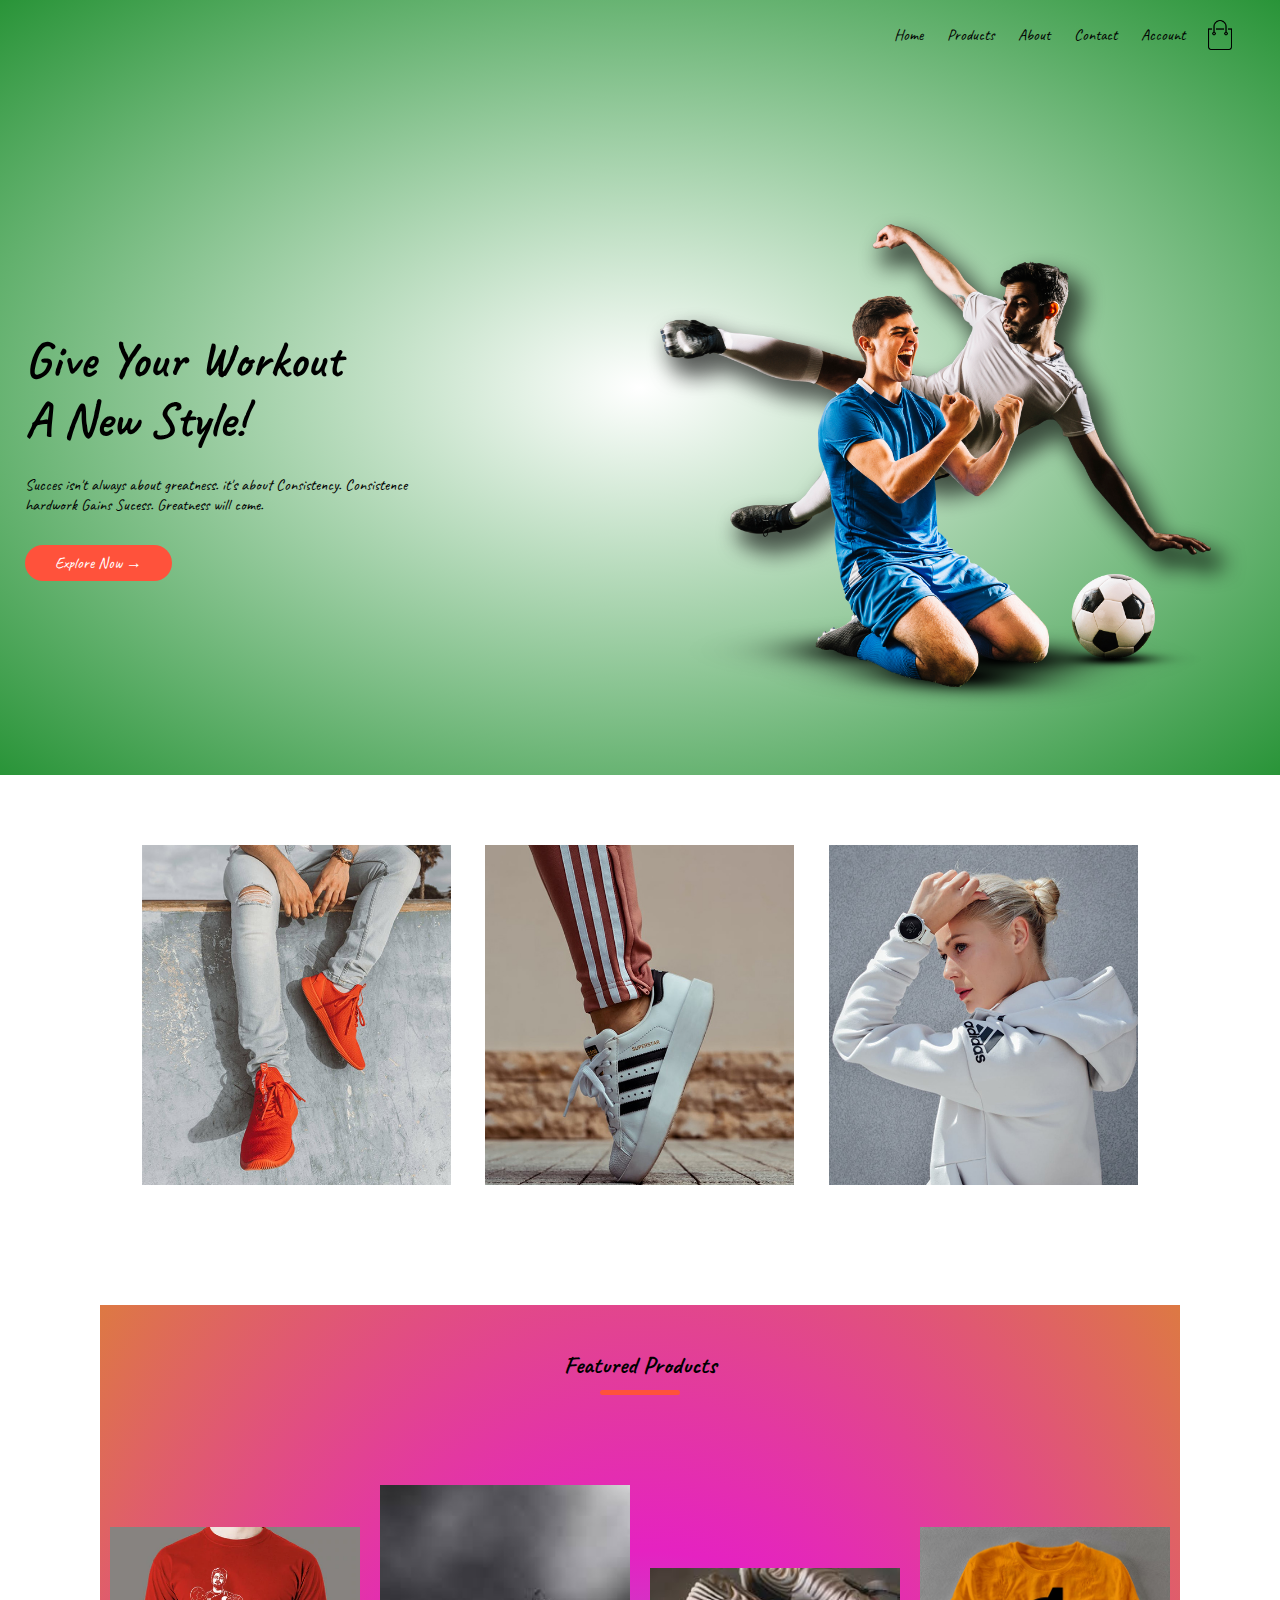
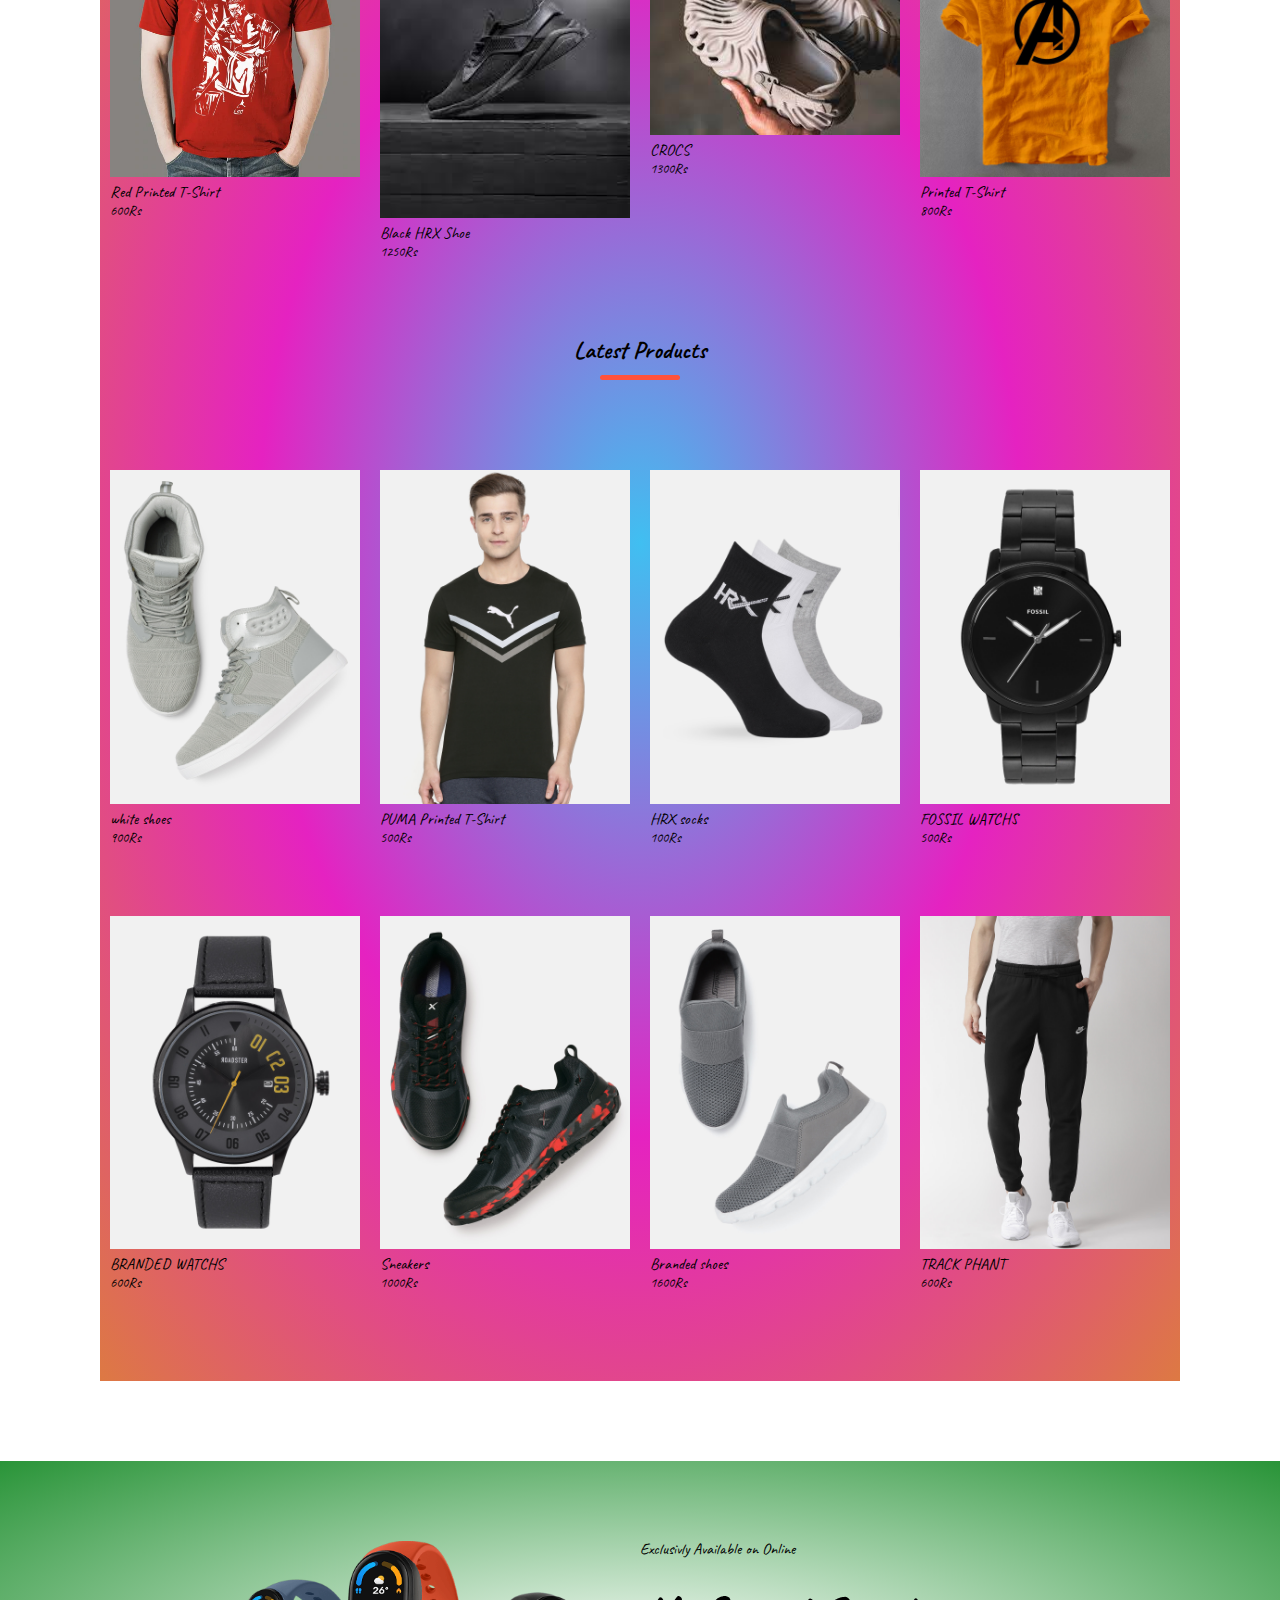
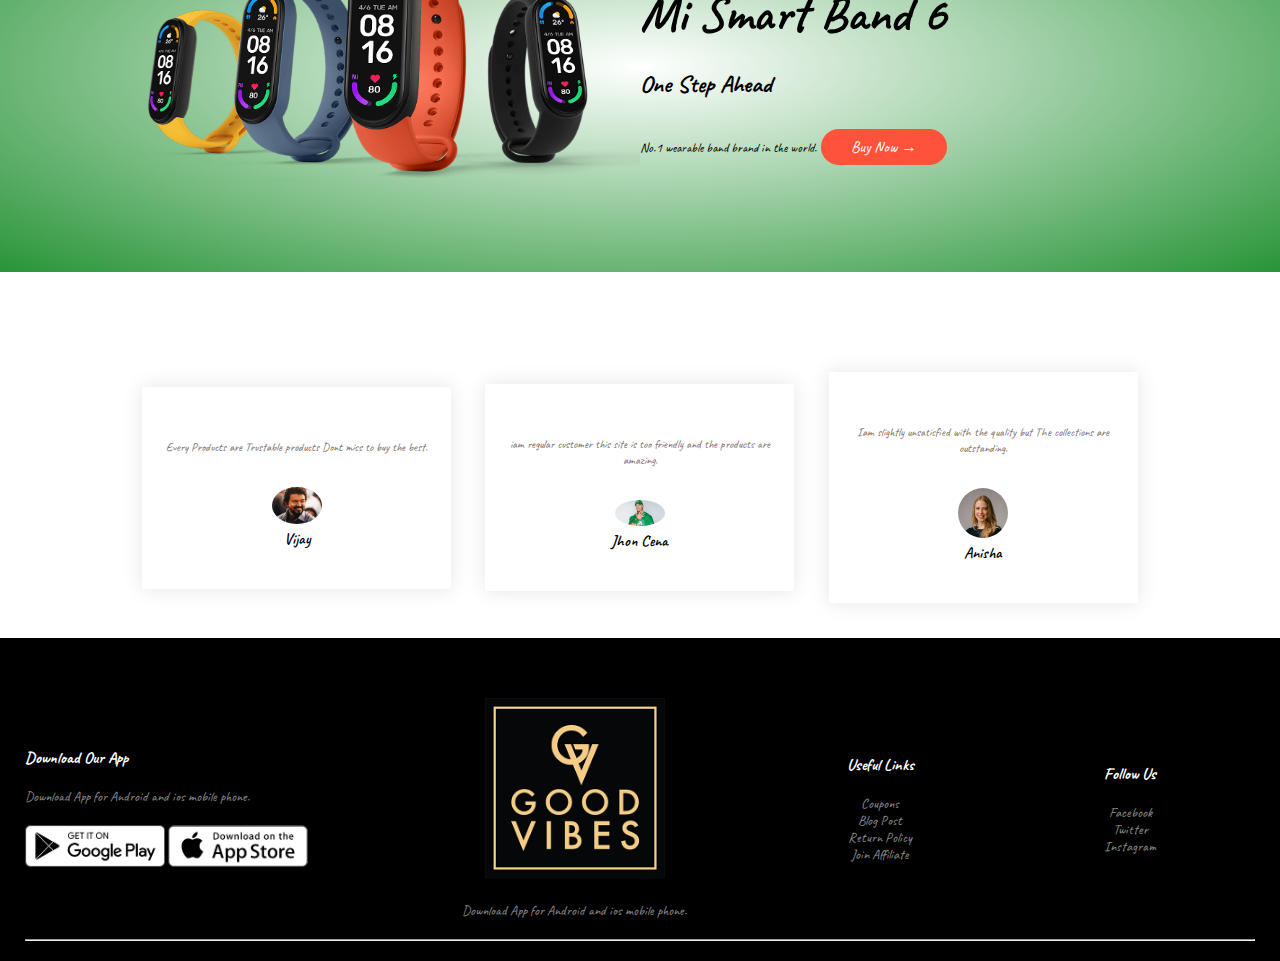
<file: index.html>
<!DOCTYPE html>
<html>
    <head>
        <meta charset="UTF-8">
        <title>GoodVibe | Ecommerce Website Design</title>
        <link rel="stylesheet" href="style.css">

        <link rel="preconnect" href="https://fonts.googleapis.com">
        <link rel="preconnect" href="https://fonts.gstatic.com" crossorigin>
        <link href="https://fonts.googleapis.com/css2?family=Caveat:wght@400;500;600;700&display=swap" rel="stylesheet">

    </head>
    <body>

        
            <div class="header">        
                <div class="container">
                    <div class="navbar">
                        
                        <nav>
                            <ul id="MenuItems">
                                <li><a href="index.html">Home</a></li>
                                <li><a href="products.html">Products</a></li>
                                <li><a href="">About</a></li>
                                <li><a href="">Contact</a></li>
                                <li><a href="account.html">Account</a></li>
                            </ul>
                        </nav>
                        <img src="images/cart.png" width="30px" height="30px">
                        <img src="images/menu.png" class="menu-icon" onclick="menutoggle()">
                        
                    </div>

                    <div class="row">
                        <div class="col-2">
                            <h1>Give Your Workout <br> A New Style!</h1>
                            <p>
                                Succes isn't always about greatness. it's about Consistency. Consistence <br>hardwork Gains Sucess. Greatness will come.
                            </p>
                            <a href="products.html" class="btn">Explore Now &#8594;</a>
                        </div>
                        <div class="col-2">
                            <img src="images/image1.png" >
                        </div>
                    </div>
                </div>
                
            </div>
        

        <!-----------part-1------->




            <div class="categories">
                <div class="small-container">
                    <div class="row">
                        <div class="col-3">
                            <img src="images/category-1.jpg">
                        </div>
                        <div class="col-3">
                            <img src="images/category-2.jpg">
                        </div>
                        <div class="col-3">
                            <img src="images/category-3.jpg">
                        </div>
                    </div>
                </div>
                
            </div>
        






        <!-------part-2---->



        
            <div class="small-container bg-color-or">
                <h2 class="title">Featured Products</h2>
                    <div class="row">
                        <div class="col-4">
                            <a href="productdetiles.html"><img src="images/gallery-1.webp"></a>
                            <a href="productdetiles.html"><h4>Red Printed T-Shirt</h4></a>
                            <p>600Rs</p>
                        </div>

                        <div class="col-4">
                            <img src="images/product-2.jpg">
                            <h4>Black HRX Shoe</h4>
                            <p>1250Rs</p>
                        </div>

                        <div class="col-4">
                            <img src="images/product-3.jpg">
                            <h4>CROCS</h4>
                            <p>1300Rs</p>
                        </div>

                        <div class="col-4">
                            <img src="images/product-4.jpg">
                            <h4>Printed T-Shirt</h4>
                            <p>800Rs</p>
                        </div>
                    </div>

                <h2 class="title">Latest Products</h2>

                    <div class="row">
                        <div class="col-4">
                            <img src="images/product-5.jpg">
                            <h4>white shoes</h4>
                            <p>900Rs</p>
                        </div>

                        <div class="col-4">
                            <img src="images/product-6.jpg">
                            <h4>PUMA Printed T-Shirt</h4>
                            <p>500Rs</p>
                        </div>

                        <div class="col-4">
                            <img src="images/product-7.jpg">
                            <h4> HRX socks</h4>
                            <p>100Rs</p>
                        </div>

                        <div class="col-4">
                            <img src="images/product-8.jpg">
                            <h4>FOSSIL WATCHS</h4>
                            <p>500Rs</p>
                        </div>
                    </div>

                    <div class="row">
                        <div class="col-4">
                            <img src="images/product-9.jpg">
                            <h4>BRANDED WATCHS</h4>
                            <p>600Rs</p>
                        </div>
            
                        <div class="col-4">
                            <img src="images/product-10.jpg">
                            <h4>Sneakers</h4>
                            <p>1000Rs</p>
                        </div>
            
                        <div class="col-4">
                            <img src="images/product-11.jpg">
                            <h4>Branded shoes</h4>
                            <p>1600Rs</p>
                        </div>
            
                        <div class="col-4">
                            <img src="images/product-12.jpg">
                            <h4>TRACK PHANT</h4>
                            <p>600Rs</p>
                        </div>
                    </div>

            </div>

        


        <!-------part-3--->



        <div>
            <div class="offer">
                <div class="small-container">
                    <div class="row">
                        <div class="col-2">
                            <img src="images/exclusive.png">
                        </div>

                        <div class="col-2">
                            <p>Exclusivly Available on Online</p>
                            <h1>Mi Smart Band 6</h1>
                            <h2>One Step Ahead</h2>
                            <small>No.1 wearable band brand in the world.</small>
                            <a href="" class="btn">Buy Now &#8594</a>
                        </div>

                                                
                    </div>
                </div>
            </div>
        </div>



        <!------part-4---->



        <div id="Endreview1">
            <div class="testimonial">
                <div class="small-container">
                    <div class="row">
                        <div class="col-3">
                            <p>
                                Every Products are Trustable products Dont miss to buy the best.
                            </p>
                            <img src="images/user-1.jpg">
                            <h3>Vijay</h3>
                        </div>

                        <div class="col-3">
                            <p>
                                iam regular customer this site is too friendly and the products are amazing.
                            </p>
                            <img src="images/user-2.jpg">
                            <h3>Jhon Cena</h3>
                        </div>

                        <div class="col-3">
                            <p>
                                Iam slightly unsatisfied with the quality but The collections are outstanding.
                            </p>
                            <img src="images/user-3.png">
                            <h3>Anisha</h3>
                        </div>

                    </div>
                </div>
            </div>
        </div>





        <!------part-5---->



        <div class="footer">
            <div class="container">
                <div class="row">
                    <div class="footer-col-1">
                        <h3>Download Our App</h3>
                        <p>Download App for Android and ios mobile phone.</p>
                        <div class="app-logo">
                            <img src="images/play-store.png">
                            <img src="images/app-store.png">
                            
                        </div>
                    </div>

                    <div class="footer-col-2">
                        <img src="images/logo-white.jpg" >
                        <p>Download App for Android and ios mobile phone.</p>
                    </div>

                    <div class="footer-col-3">
                        <h3>Useful Links</h3>
                        <ul>
                            <li>Coupons</li>
                            <li>Blog Post</li>
                            <li>Return Policy</li>
                            <li>Join Affiliate</li>
                            
                        </ul>
                    </div>
                    <div class="footer-col-4">
                        <h3>Follow Us</h3>
                        <ul>
                            <li>Facebook</li>
                            <li>Twitter</li>
                            <li>Instagram</li>
                                                        
                        </ul>
                    </div>
                </div>
                <hr>
            </div>
        </div>







        <!------js----->


        <script>
            var MenuItems = document.getElementById("MenuItems");

            MenuItems.style.maxHeight == "0px";

            function menutoggle(){
                if(MenuItems.style.maxHeight == "0px")
                    {
                        MenuItems.style.maxHeight = "200px"
                    }
                else
                 {
                    MenuItems.style.maxHeight = "0px"
                }
            }
        </script>





    </body>
</html>
</file>
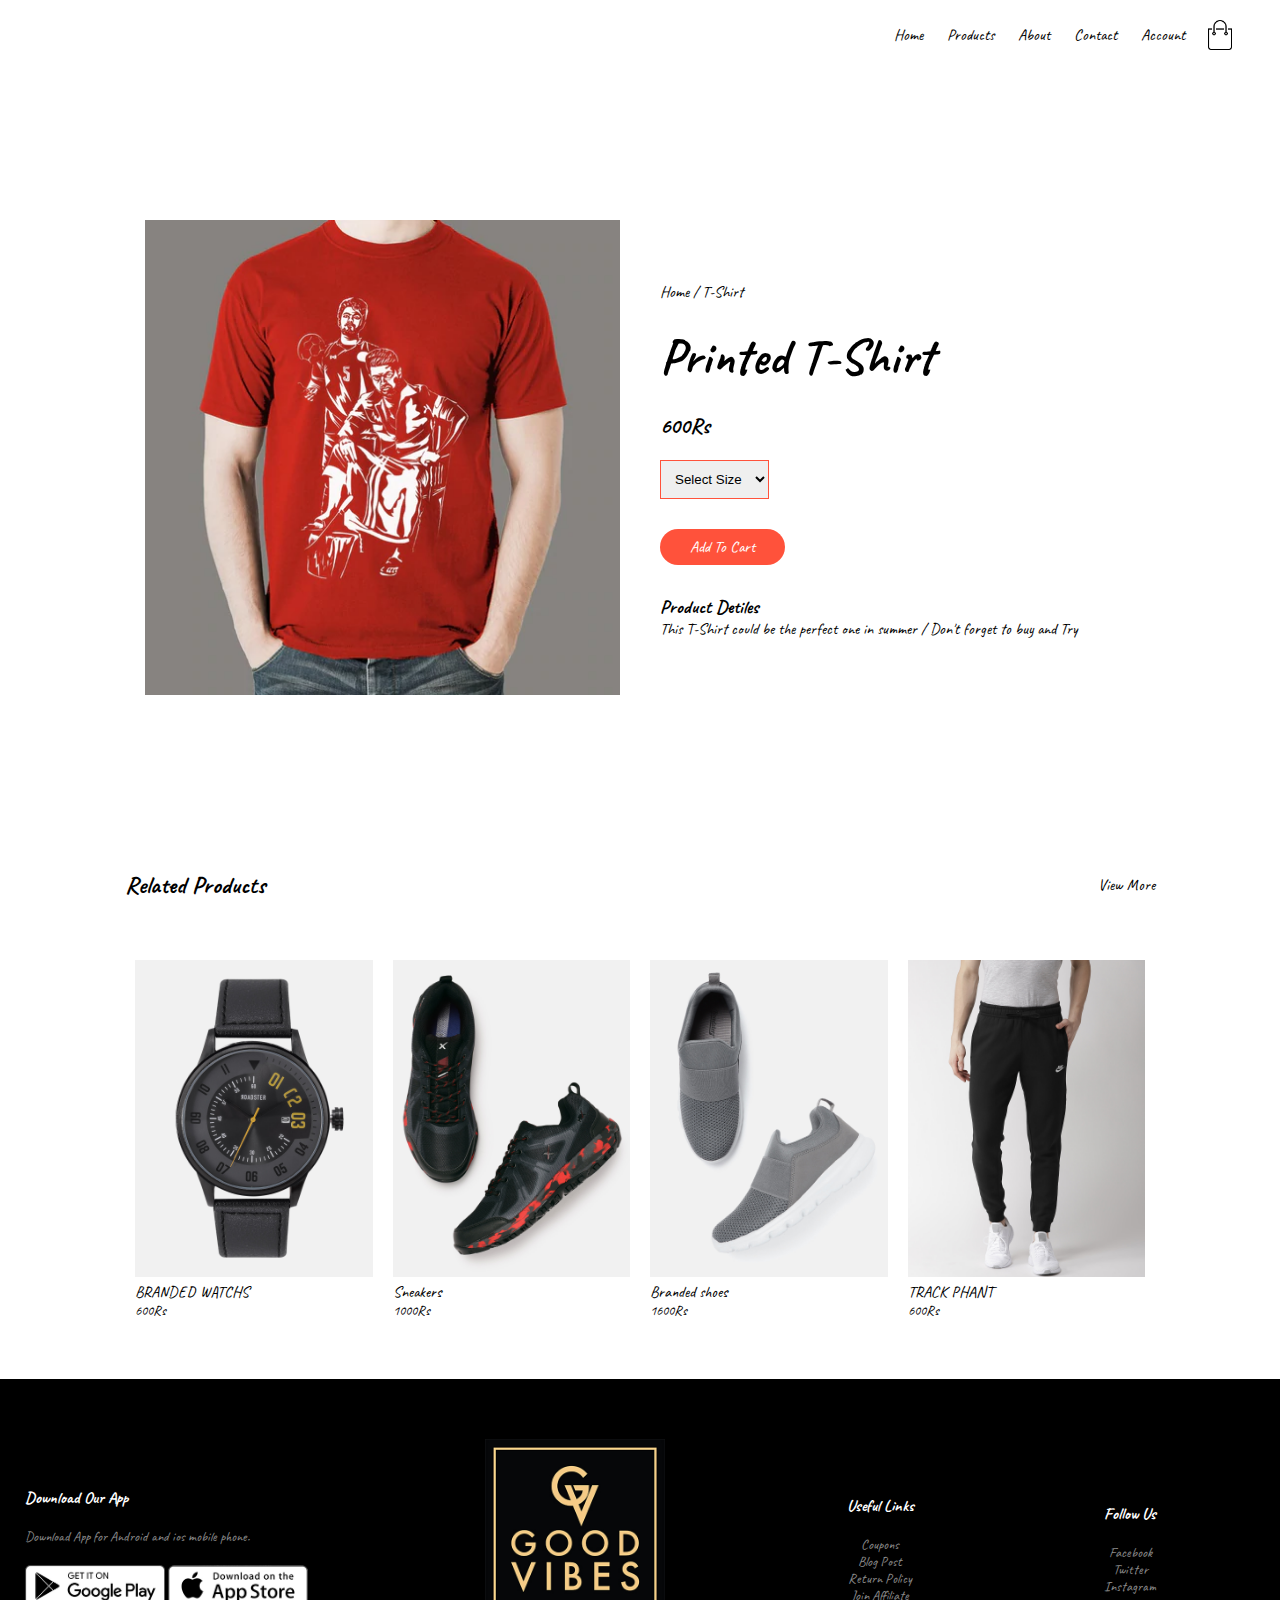
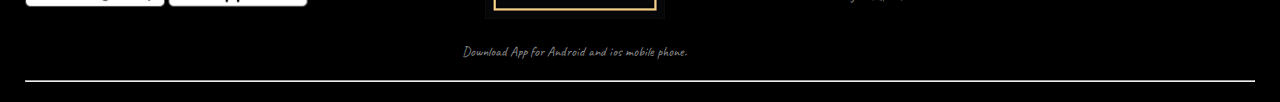
<file: productdetiles.html>
<!DOCTYPE html>
<html>
    <head>
        <meta charset="UTF-8">
        <title>All Products - GoodVibe</title>
        <link rel="stylesheet" href="style.css">

        <link rel="preconnect" href="https://fonts.googleapis.com">
        <link rel="preconnect" href="https://fonts.gstatic.com" crossorigin>
        <link href="https://fonts.googleapis.com/css2?family=Caveat:wght@400;500;600;700&display=swap" rel="stylesheet">

    </head>
    <body>

                
                <div class="container">
                    <div class="navbar">                        
                        <nav>
                            <ul id="MenuItems">
                                <li><a href="" onclick="TopHead1">Home</a></li>
                                <li><a href="" onclick="MiddleBase1">Products</a></li>
                                <li><a href="">About</a></li>
                                <li><a href="">Contact</a></li>
                                <li><a href="">Account</a></li>
                            </ul>
                        </nav>
                        <img src="images/cart.png" width="30px" height="30px">
                        <img src="images/menu.png" class="menu-icon" onclick="menutoggle()">                        
                    </div>                    
                </div>                
            






                <div class="small-container single-product">
                    <div class="row">
                        <div class="col-2">
                            <img src="images/gallery-1.webp" width="100%">
                        </div>
                        <div class="col-2">
                            <p>Home / T-Shirt</p>
                            <h1>Printed T-Shirt</h1> 
                            <h4>600Rs</h4>
                            <select > 
                                <option >Select Size</option>
                                <option >XXL</option>
                                <option >XL</option>
                                <option >Large</option>
                                <option >Medium</option>
                                <option >Small</option>
                            </select>
                            <a href="account.html" class="btn"> Add To Cart</a>
                            <h3>Product Detiles</h3>
                            <p>This T-Shirt could be the perfect one in summer / Don't forget to buy and Try</p>
                            
                        </div>
                    </div>
                </div>




                <div class="small-container">
                    <div class="row row-2">
                        <h2>Related Products</h2>
                        <p>View More</p>
                    </div>
                </div>


            <div class="small-container">          
                      
                <div class="row">
                    <div class="col-4">
                        <img src="images/product-9.jpg">
                        <h4>BRANDED WATCHS</h4>
                        <p>600Rs</p>
                    </div>
        
                    <div class="col-4">
                        <img src="images/product-10.jpg">
                        <h4>Sneakers</h4>
                        <p>1000Rs</p>
                    </div>
        
                    <div class="col-4">
                        <img src="images/product-11.jpg">
                        <h4>Branded shoes</h4>
                        <p>1600Rs</p>
                    </div>
        
                    <div class="col-4">
                        <img src="images/product-12.jpg">
                        <h4>TRACK PHANT</h4>
                        <p>600Rs</p>
                    </div>
                </div>

                        
               

            </div>

        



















        <div class="footer">
            <div class="container">
                <div class="row">
                    <div class="footer-col-1">
                        <h3>Download Our App</h3>
                        <p>Download App for Android and ios mobile phone.</p>
                        <div class="app-logo">
                            <img src="images/play-store.png">
                            <img src="images/app-store.png">
                            
                        </div>
                    </div>

                    <div class="footer-col-2">
                        <img src="images/logo-white.jpg" >
                        <p>Download App for Android and ios mobile phone.</p>
                    </div>

                    <div class="footer-col-3">
                        <h3>Useful Links</h3>
                        <ul>
                            <li>Coupons</li>
                            <li>Blog Post</li>
                            <li>Return Policy</li>
                            <li>Join Affiliate</li>
                            
                        </ul>
                    </div>
                    <div class="footer-col-4">
                        <h3>Follow Us</h3>
                        <ul>
                            <li>Facebook</li>
                            <li>Twitter</li>
                            <li>Instagram</li>
                                                        
                        </ul>
                    </div>
                </div>
                <hr>
            </div>
        </div>







        <!------js----->


        <script>
            var MenuItems = document.getElementById("MenuItems");

            MenuItems.style.maxHeight == "0px";

            function menutoggle(){
                if(MenuItems.style.maxHeight == "0px")
                    {
                        MenuItems.style.maxHeight = "200px"
                    }
                else
                 {
                    MenuItems.style.maxHeight = "0px"
                }
            }
        </script>





    </body>
</html>
</file>
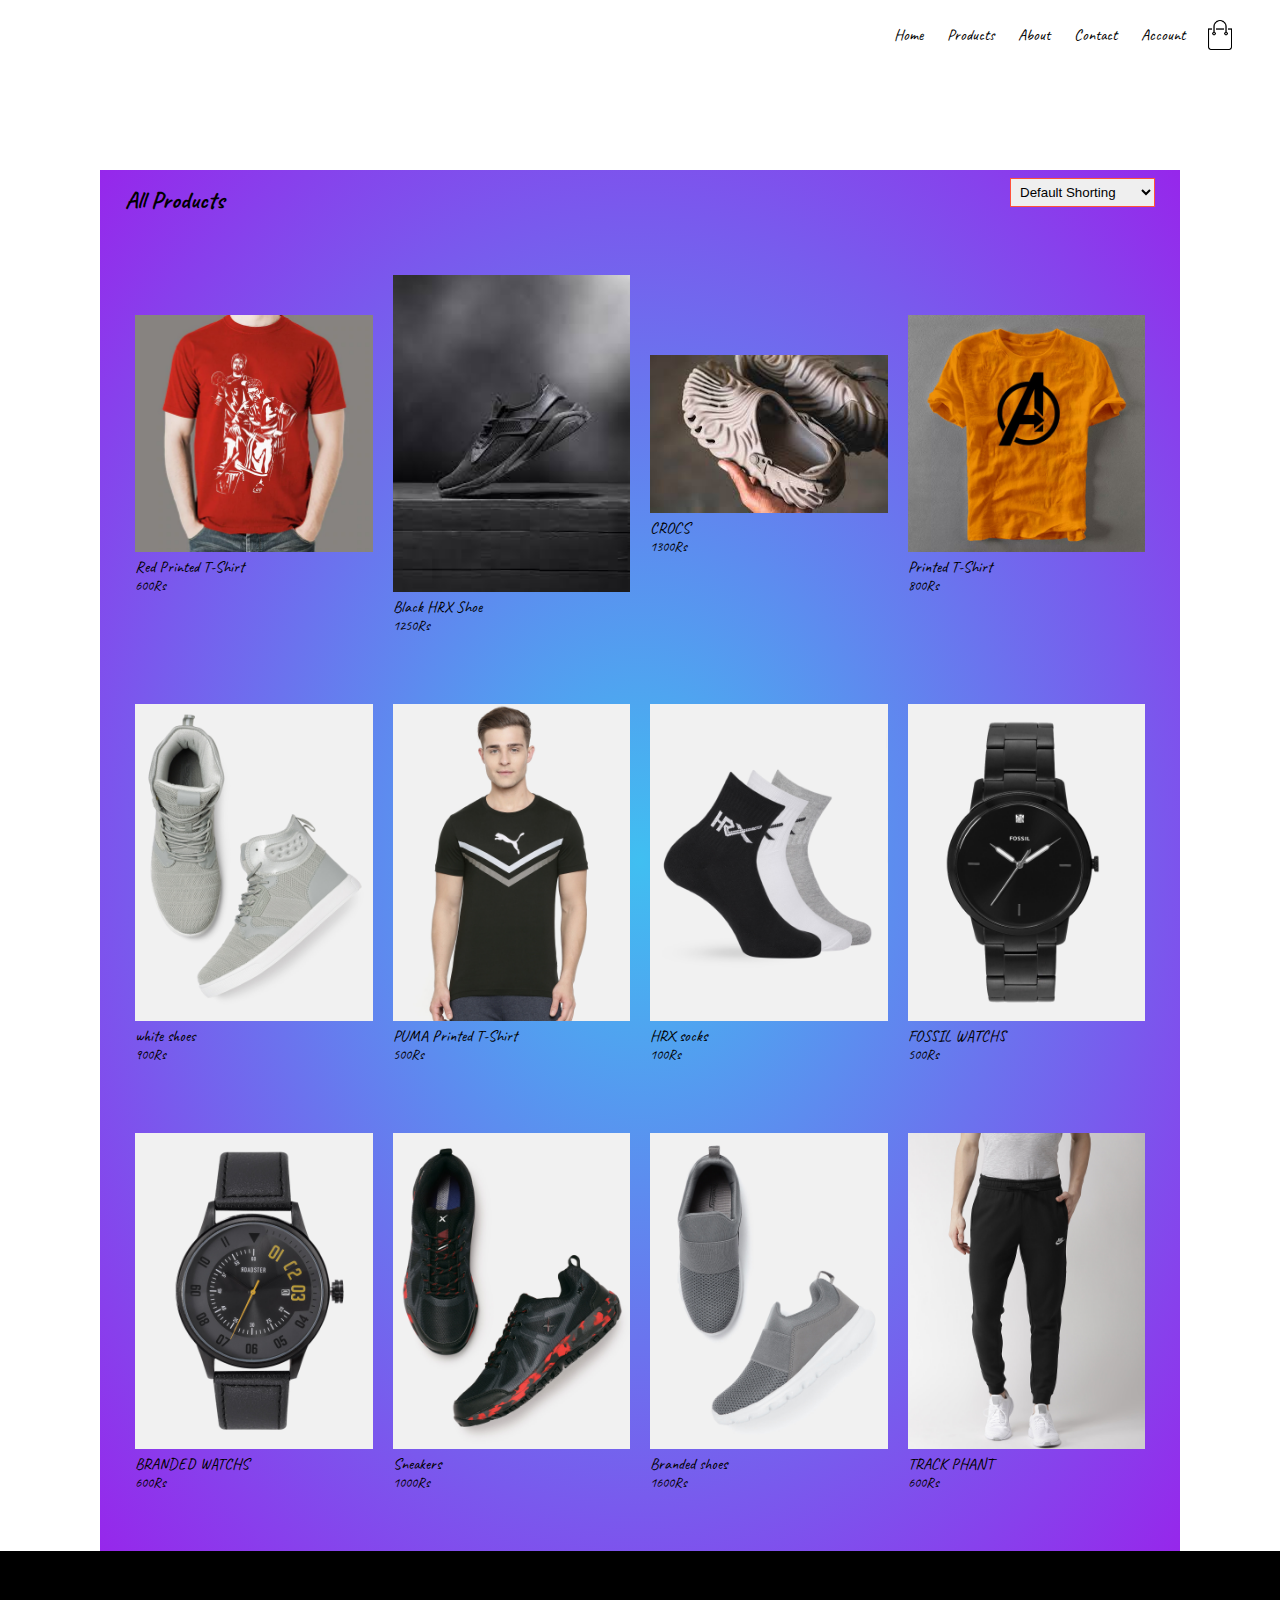
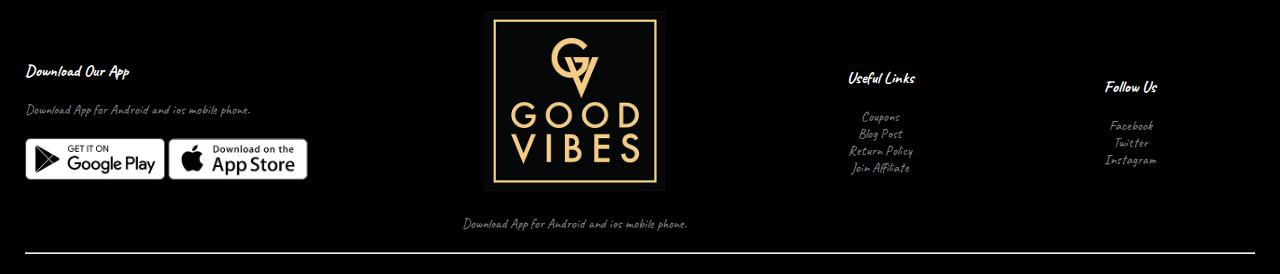
<file: products.html>
<!DOCTYPE html>
<html>
    <head>
        <meta charset="UTF-8">
        <title>All Products - GoodVibe</title>
        <link rel="stylesheet" href="style.css">

        <link rel="preconnect" href="https://fonts.googleapis.com">
        <link rel="preconnect" href="https://fonts.gstatic.com" crossorigin>
        <link href="https://fonts.googleapis.com/css2?family=Caveat:wght@400;500;600;700&display=swap" rel="stylesheet">

    </head>
    <body>

                
                <div class="container">
                    <div class="navbar">                        
                        <nav>
                            <ul id="MenuItems">
                                <li><a href="">Home</a></li>
                                <li><a href="">Products</a></li>
                                <li><a href="">About</a></li>
                                <li><a href="">Contact</a></li>
                                <li><a href="">Account</a></li>
                            </ul>
                        </nav>
                        <img src="images/cart.png" width="30px" height="30px">
                        <img src="images/menu.png" class="menu-icon" onclick="menutoggle()">                        
                    </div>                    
                </div>                
            






            <div class="small-container bg-color-orr">
                    <div class="row row-2">
                        <h2 class="littledown">All Products</h2>
                        <select >
                            <option>Default Shorting</option>
                            <option>Short by Price</option>
                            <option>Short by Popularity</option>
                            <option>Short by rating</option>
                            <option>Short by sale</option>
                        </select>
                    </div>
                    <div class="row">
                        <div class="col-4">
                            <img src="images/gallery-1.webp">
                            <h4>Red Printed T-Shirt</h4>
                            <p>600Rs</p>
                        </div>

                        <div class="col-4">
                            <img src="images/product-2.jpg">
                            <h4>Black HRX Shoe</h4>
                            <p>1250Rs</p>
                        </div>

                        <div class="col-4">
                            <img src="images/product-3.jpg">
                            <h4>CROCS</h4>
                            <p>1300Rs</p>
                        </div>

                        <div class="col-4">
                            <img src="images/product-4.jpg">
                            <h4>Printed T-Shirt</h4>
                            <p>800Rs</p>
                        </div>




                        <div class="row">
                            <div class="col-4">
                                <img src="images/product-5.jpg">
                                <h4>white shoes</h4>
                                <p>900Rs</p>
                            </div>
    
                            <div class="col-4">
                                <img src="images/product-6.jpg">
                                <h4>PUMA Printed T-Shirt</h4>
                                <p>500Rs</p>
                            </div>
    
                            <div class="col-4">
                                <img src="images/product-7.jpg">
                                <h4>HRX socks</h4>
                                <p>100Rs</p>
                            </div>
    
                            <div class="col-4">
                                <img src="images/product-8.jpg">
                                <h4>FOSSIL WATCHS</h4>
                                <p>500Rs</p>
                            </div>
                        </div>
    
                        <div class="row">
                            <div class="col-4">
                                <img src="images/product-9.jpg">
                                <h4>BRANDED WATCHS</h4>
                                <p>600Rs</p>
                            </div>
                
                            <div class="col-4">
                                <img src="images/product-10.jpg">
                                <h4>Sneakers</h4>
                                <p>1000Rs</p>
                            </div>
                
                            <div class="col-4">
                                <img src="images/product-11.jpg">
                                <h4>Branded shoes</h4>
                                <p>1600Rs</p>
                            </div>
                
                            <div class="col-4">
                                <img src="images/product-12.jpg">
                                <h4>TRACK PHANT</h4>
                                <p>600Rs</p>
                            </div>
                        </div>

                        

                    </div>                

            </div>

        



















        <div class="footer">
            <div class="container">
                <div class="row">
                    <div class="footer-col-1">
                        <h3>Download Our App</h3>
                        <p>Download App for Android and ios mobile phone.</p>
                        <div class="app-logo">
                            <img src="images/play-store.png">
                            <img src="images/app-store.png">
                            
                        </div>
                    </div>

                    <div class="footer-col-2">
                        <img src="images/logo-white.jpg" >
                        <p>Download App for Android and ios mobile phone.</p>
                    </div>

                    <div class="footer-col-3">
                        <h3>Useful Links</h3>
                        <ul>
                            <li>Coupons</li>
                            <li>Blog Post</li>
                            <li>Return Policy</li>
                            <li>Join Affiliate</li>
                            
                        </ul>
                    </div>
                    <div class="footer-col-4">
                        <h3>Follow Us</h3>
                        <ul>
                            <li>Facebook</li>
                            <li>Twitter</li>
                            <li>Instagram</li>
                                                        
                        </ul>
                    </div>
                </div>
                <hr>
            </div>
        </div>







        <!------js----->


        <script>
            var MenuItems = document.getElementById("MenuItems");

            MenuItems.style.maxHeight == "0px";

            function menutoggle(){
                if(MenuItems.style.maxHeight == "0px")
                    {
                        MenuItems.style.maxHeight = "200px"
                    }
                else
                 {
                    MenuItems.style.maxHeight = "0px"
                }
            }
        </script>





    </body>
</html>
</file>
<file: style.css>
*{
    margin: 0;
    padding: 0;
    box-sizing: border-box;
}
body{
    font-family: 'Caveat', cursive;
}

.navbar{
    display: flex;
    align-items: center;
    padding: 20px;
}
nav{
    flex: 1;
    text-align: right;
}
nav ul{
    display: inline-block;
    list-style-type: none;
}
nav ul li{
    display: inline-block;
    margin-right: 20px;
}
a{
    text-decoration: none;
    color: rgb(0, 0, 0);
}
p{
    color: rgb(0, 0, 0);
}

.container{
    max-width: 1300px;
    margin: auto;
    padding-left:25px ;
    padding-right: 25px;
}
.row{
    display: flex;
    align-items: center;
    flex-wrap: wrap;
    justify-content: space-around;
}
.col-2{
flex-basis: 50%;
min-width: 300px;
}
.col-2 img{
    max-width: 100%;
    padding: 50px 0;
}
.col-2 h1{
    font-size: 50px;
    line-height: 60px;
    margin: 25px 0;
}
.btn{
    display: inline-block;
    background: #ff523b;
    color: #fff;
    padding: 8px 30px;
    margin: 30px 0;
    border-radius: 30px;
    transition: background 0.5s;
}

.btn:hover{
    background: rgb(66, 38, 8);
}
.header{
    background: radial-gradient(#fff,#299438);
}
.header .row{
    margin-top: 70px;
}
.categories{
    margin: 70px 0;
}
.col-3{
    flex-basis: 30%;
    min-width: 250px;
    margin-bottom: 35px;
}
.col-3 img{
    width: 100%;
}
.small-container{
    max-width: 1080px;
    margin: auto;
    padding-left: 25px;
    padding-right: 25px;
}
.col-4{
    flex-basis: 25%;
    padding: 10px;
    min-width: 200px;
    margin-bottom: 50px;
    transition: transform 0.5s;
}
.col-4 img{
    width: 100%;
}
.title{
    text-align: center;
    margin: 0 auto 80px;
    position: relative;
    line-height: 60px;
    color: rgb(0, 0, 0);
}
.title::after{
    content: '';
    background: #ff523b;
    width: 80px;
    height: 5px;
    border-radius: 5px;
    position: absolute;
    bottom: 0;
    left: 50%;
    transform: translate(-50%);
}
h4{
    color: rgb(0, 0, 0);
    font-weight: normal;
}
.col-4 p{
    font-size: 14px;
}

.col-4:hover{
    transform: translateY(-5px);
}

.littledown{
    margin-top: 15px;
}




.offer{
    background: radial-gradient(#fff,#299438);
    margin-top: 80px;
    padding: 30px 0;
}
.bg-color-or{
    background: radial-gradient(rgb(64, 191, 241),rgb(229, 34, 193),#dd7943);
    margin-top: 80px;
    padding: 30px 0;
}
.bg-color-orr{
    background: radial-gradient(rgb(64, 191, 241),rgb(150, 39, 235));
}
.col-2 .offer-img{
    padding: 50px;
}











.testimonial{
    padding-top: 100px;
}
.testimonial .col-3{
    text-align: center;
    padding: 40px 20px;
    box-shadow: 0 0 20px 0px rgba(0,0,0,0.1);
    cursor: pointer;
    transition: transform 0.5s;
}
.testimonial .col-3 img{
    width: 50px;
    margin-top: 20px;
    border-radius: 50%;
}
.testimonial .col-3:hover{
    transform: translateY(-10px);
}
.col-3 p{
    font-size: 12px;
    margin: 12px 0;
    color: #7e7270;
}

.testimonial .col-3 h3{
    font-weight: 600;
    font-size: 16px;
}











.footer{
    background: #000;
    color: #8a8a8a;
    font-size: 14px;
    padding: 60px 0 20px;
}
.footer p{
    color: #8a8a8a;
}
.footer h3{
    color: #fff;
    margin-bottom: 20px;
}
.footer-col-1, .footer-col-2, .footer-col-3, .footer-col-4{
    min-width: 250px;
    margin-bottom: 20px;
}
.footer-col-1{
    flex-basis: 30%;
}
.footer-col-2{
    flex: 1;
    text-align: center;
}
.footer-col-2 img{
    width: 180px;
    margin-bottom: 20px;
}
.footer-col-3, .footer-col-4{
    flex-basis: 12%;
    text-align: center;
}
ul{
    list-style-type: none;
}
.app-logo{
    margin-top: 20px;
}
.app-logo img{
    width: 140px;
}


.menu-icon{
    width: 28px;
    margin-left: 20px;
    display: none;
}



@media only screen and (max-width: 800px){

    nav ul{
        position: absolute;
        top: 70px;
        left: 0;
        background: rgb(39, 47, 39);
        width: 100%;
        overflow: hidden;
        transition: max-height 0.5s;
    }

    nav ul li{
        display: block;
        margin-right: 50px;
        margin-top: 10px;
        margin-bottom: 10px;
    }
    nav ul li a{
        color: rgb(255, 255, 255);
    } 
    .menu-icon{
        display: block;
        cursor: pointer; 
    }
}










.row-2{
    justify-content: space-between;
    margin: 100px auto 50px
}
select{
    border: 1px solid #ff523b;
    padding: 5px;
}
select:focus{
    outline:none;
}



.single-product{
    margin-top: 80px;
}
.single-product .col-2{
    padding: 20px;
}
.single-product h4{
    margin: 20px 0;
    font-size: 22px;
    font-weight: bold;
}
.single-product select{
    display: block;
    padding: 10px;
    margin-top: 20px;
}
.single-product input{
    width: 50px;
    height: 40px;
    padding: 10px;
    font-size: 20px;
    margin-right: 10px;
    border: 1px solid #ff523b;
}



@media only screen and (max-width: 600px){
    .row{
        text-align:center;
    }
    .col-2,.col-3,.col-4{
        flex-basis: 100%;
    }
}






.account-page{
    padding: 50px 0;
    background:radial-gradient(#fff,#f00404);
    
}
.form-container{
    background: url("https://encrypted-tbn0.gstatic.com/images?q=tbn:ANd9GcTswwi0u37gD8v0Uf2qkOfJkUgsgv8DRdFvfg&usqp=CAU");
    width: 300px;
    height: 400px;
    position: relative;
    text-align: center;
    padding: 20px 0;
    margin: auto;
    box-shadow: 0 0 20px 0px rgba(0,0,0,0.1);
    overflow: hidden;
}



.form-container span{
    font-weight: bold;
    padding: 0 10px;
    color: #000;
    cursor: pointer;
    width: 100px;
    display: inline-block;

}
.form-btn{
    display: inline-block;

}
.form-container form{
    max-width: 300px;
    padding: 0 20px;
    position: absolute;
    top: 130px;
    transition: transform 1s;
}
form input{
    width: 100%;
    height: 30px;
    margin: 10px 0;
    padding: 0 10px;
    border: 1px solid #ccc;
}
form .btn{
    width: 100%;
    border: none;
    cursor: pointer;
    margin: 10px 0;
}
.form-btn:focus{
    outline:none;
}


#LoginForm{
    left: -300px;
}
#RegForm{
    left: 0;
}
#Indicator{
    width: 100px;
    border: none;
    background: #ff523b;
    height: 3px;
    margin-top: 8px;
    transform: translateX(100px);
    transition: transform 1s;
}
</file>
